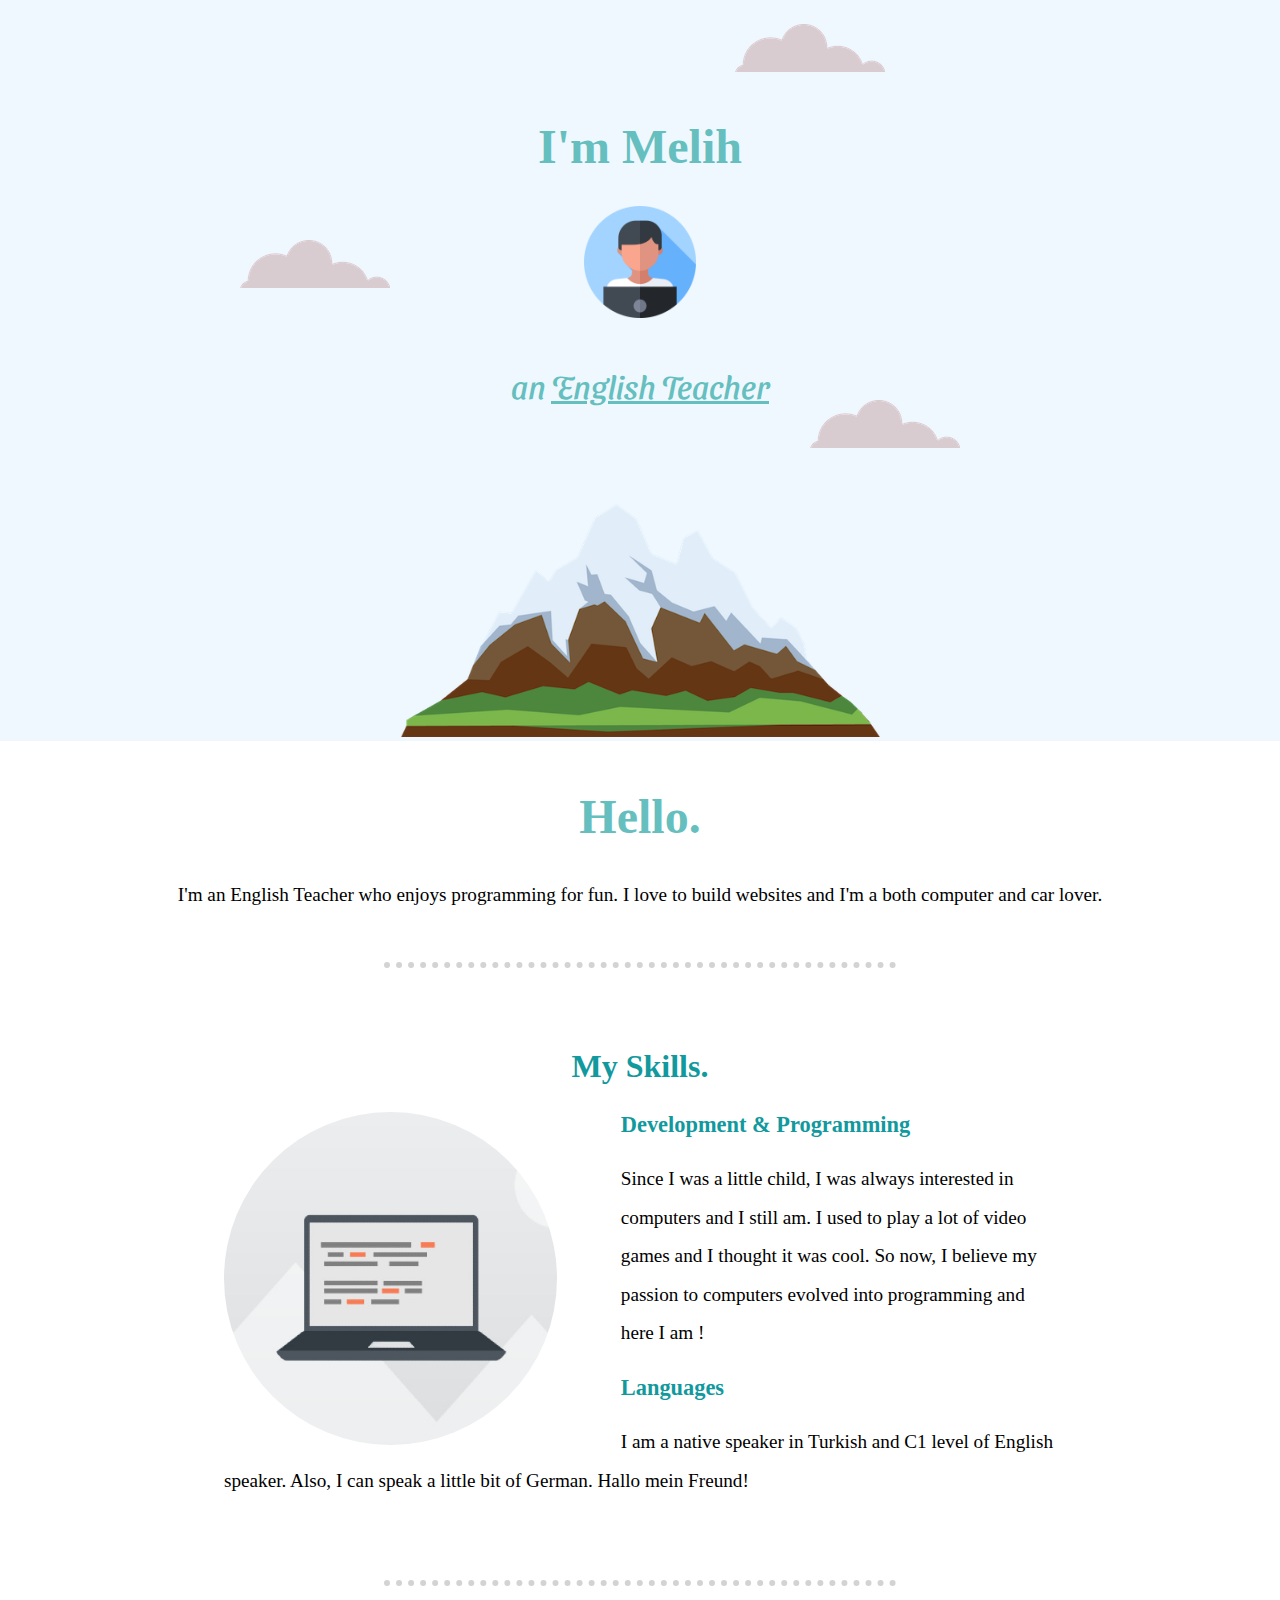
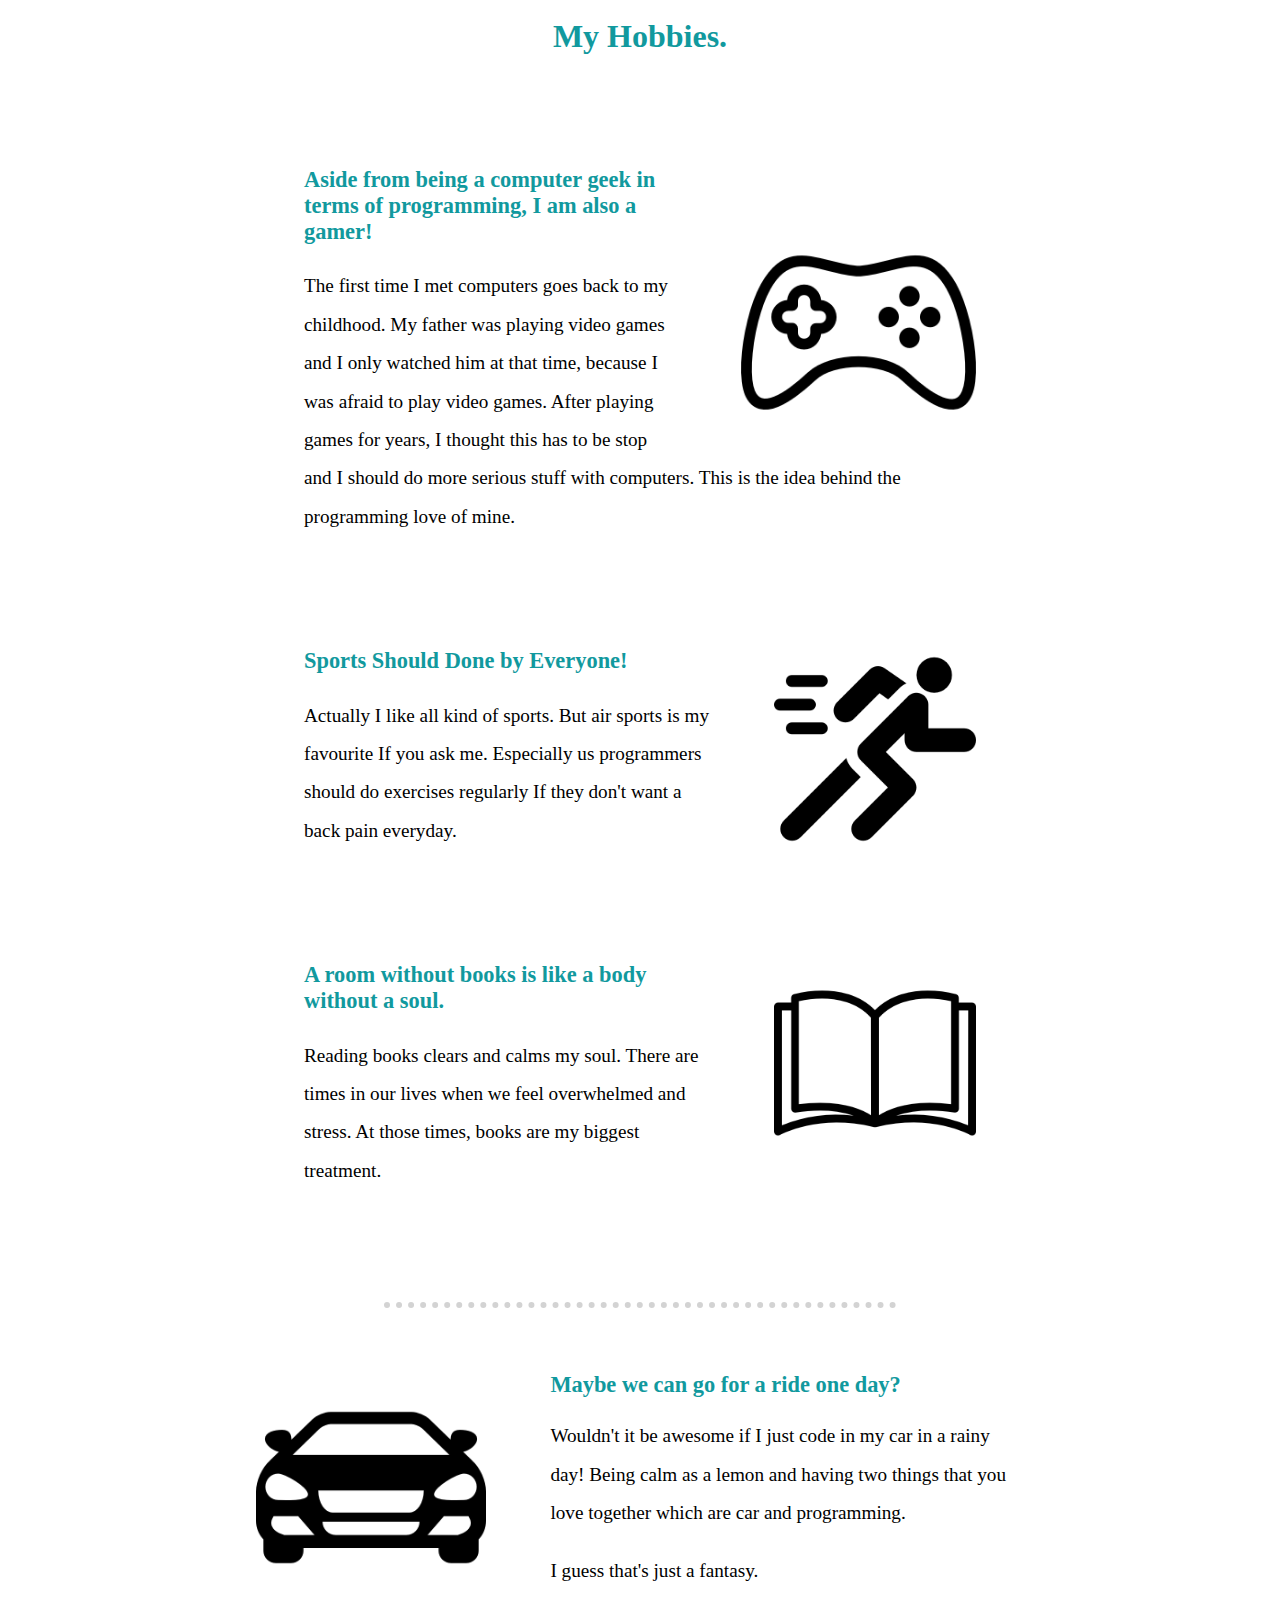
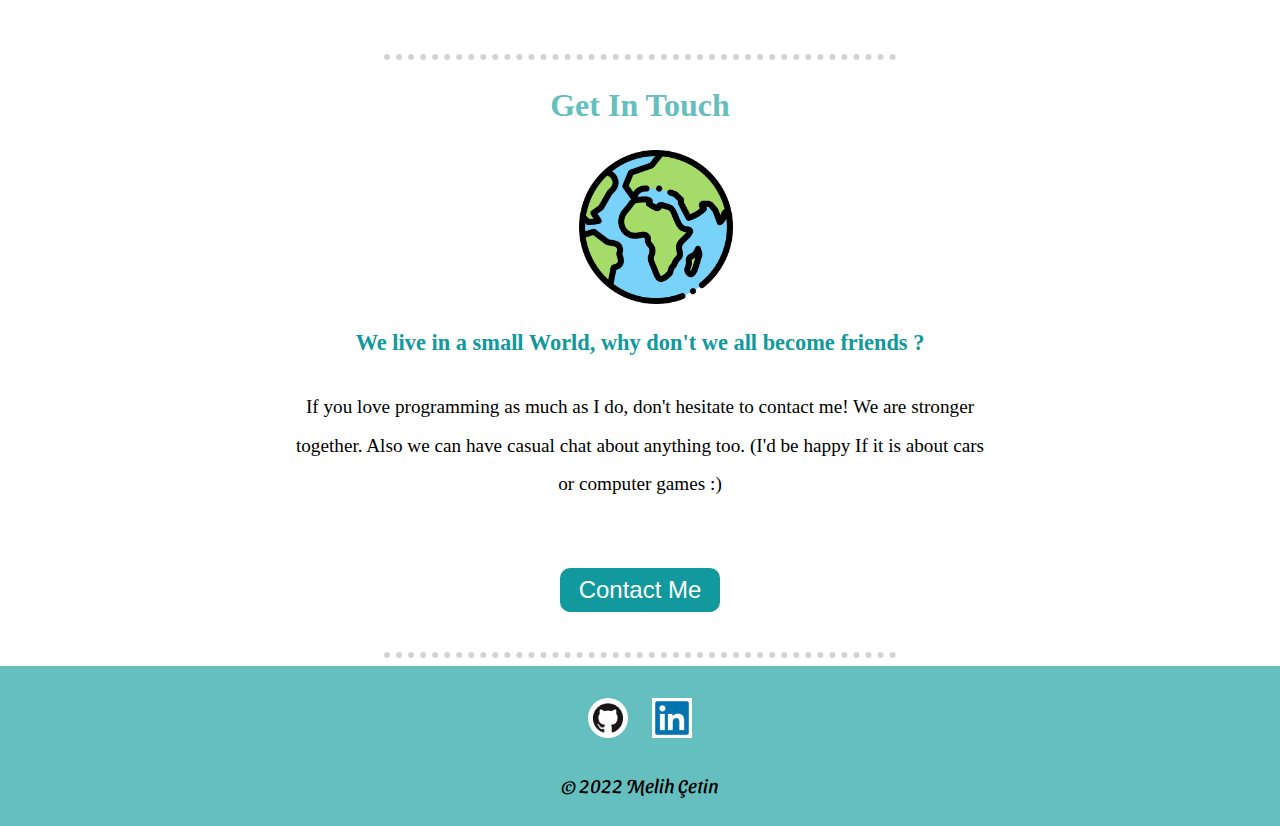
<file: index.html>
<!DOCTYPE html>
<html lang="en">
<head>
    <meta charset="UTF-8">
    <link rel="stylesheet" href="stylesheet.css">
    <meta name="viewport" content="width=device-width, initial-scale=1.0">
    <link rel="icon" href="favicon.ico">
    <title>Melih Çetin</title>
</head>
<body>
    <div class="intro">
        <img src="images/cloud.png" alt="cloud" class="top-cloud">
        <h1>I'm Melih</h1>
        <img src="images/worker.png" alt="avatar" class="avatar">
        <p>an <span>English Teacher</span> </p> 
        <img src="images/cloud.png" alt="cloud" class="mid-cloud">
        <img src="images/cloud.png" alt="cloud" class="bottom-right-cloud">
        <img src="images/mountain.png" alt="mountain" class="mountain-img">
    </div>
    <main>
        <section class="greeting">
            <h1>Hello.</h1>
            <p class="who-i-am">I'm an English Teacher who enjoys programming for fun. I love to build websites and I'm a both computer and car lover.</p>
        </section>
        <hr>
        <section class="skills">
            <h2 class="heading">My Skills.</h2>
            <img class="computer-img" src="images/computer.png" alt="A photo computer representing my skills">
            <h3>Development & Programming</h3>
            <p>Since I was a little child, I was always interested in computers and I still am. I used to play a lot of video games and I thought it was cool.
                So now, I believe my passion to computers evolved into programming and here I am !
            </p>
            <h3>Languages</h3>
            <p>I am a native speaker in Turkish and C1 level of English speaker. Also, I can speak a little bit of German. Hallo mein Freund!</p>
        </section>
        <hr>
        <section class="interest">
            <h2 class="heading">My Hobbies.</h2>
            <article class="Gaming">
                <img src="images/console.png" alt="Gaming controller" class="interest-gaming-photo">
                <h3>Aside from being a computer geek in terms of programming, I am also a gamer!</h3>
                <p>The first time I met computers goes back to my childhood. My father was playing video games and I only watched him at that time, because I was afraid to play video games.
                    After playing games for years, I thought this has to be stop and I should do more serious stuff with computers. This is the idea behind the programming love of mine.
                </p>
            </article>
            <article class="sports">
                <img src="images/running.png" alt="Running icon" class="sports-img">
                <h3>Sports Should Done by Everyone!</h3>
                <p>Actually I like all kind of sports. But air sports is my favourite If you ask me. Especially us programmers should do exercises regularly If they don't want a back pain everyday. </p>
            </article>
            <article class="book-reading">
                <img src="images/book.png" alt="Book icon" class="book-img">
                <h3>A room without books is like a body without a soul.</h3>
                <p>Reading books clears and calms my soul. There are times in our lives when we feel overwhelmed and stress. At those times, books are my biggest treatment.</p>
            </article>
        </section>
        <hr>
        <section class="sport-car-section">
            <h3 id="car-heading">Maybe we can go for a ride one day?</h3>
            <img class="car-img" src="images/sedan-car-front.png" alt="A car picture">
            <p>Wouldn't it be awesome if I just code in my car in a rainy day! Being calm as a lemon and having two things that you love together which are car and programming.</p>
            <p>I guess that's just a fantasy. </p>
        </section>
        <hr>
        <section class="contact-me">
            <h2 class="get-touch">Get In Touch</h2>
            <img class="planet-img" src="images/planet-earth.png" alt="Planet Earth">
            <h3>We live in a small World, why don't we all become friends ?</h3>
            <p class="get-touch-p">If you love programming as much as I do, don't hesitate to contact me! We are stronger together. 
                Also we can have casual chat about anything too. (I'd be happy If it is about cars or computer games :)
            </p>
            <a href="mailto:melihcetin06@hotmail.com"><button class="btn">Contact Me</button></a>
        </section>
    </main>
    <hr>
    <footer>
        <div class="footer-social-profiles">
            <a href="https://github.com/melihthedev" target="_blank"><img src="images/github.png" alt="github profile"></a>
            <a href="https://www.linkedin.com/in/melih-%C3%A7etin-654105201/" target="_blank" ><img src="images/linkedin.png" alt="linked-in profile" id="linkedin"></a>
        </div>
        <div class="footer-name">
            <p class="copyright">&#169 2022 Melih Çetin</p>
        </div>
    </footer>
</body>
</html>
</file>
<file: stylesheet.css>
@import url('https://fonts.googleapis.com/css2?family=Padauk&family=Sacramento&display=swap');
@import url('https://fonts.googleapis.com/css2?family=Sansita+Swashed&display=swap');

body {
    margin: 0;
    text-align: center;
} 

h1{
    margin-top: 4.2rem;
    font-size: 2.5rem;
    color:  #66BFBF;
    font-size: 3rem;
}

.intro > p {
    font-size: 15px;
    font-family: 'Padauk', sans-serif;
    color: #66BFBF;
    font-size: 2rem;
    font-family: 'Sansita Swashed', cursive;
}

h2, h3, a {
    color: #11999E;
}

h3 {
    font-size: 1.4rem;
}

h2 {
    font-size: 2rem;
}

span {
    text-decoration: underline;
    font-size: inherit;
    font-family: inherit;
}

p {
    line-height: 2;
    font-size: 1.2rem;
}

article {
    margin: 7rem;
}

.avatar {
    width: 7rem;
}

hr {
    border-style: none;
    border-top: dotted 6px;
    width: 40%;
    border-color: lightGray;
}

.intro {
    background-color: aliceblue;
}
   
.mid-cloud{
    position: absolute;
    top: 15rem;
    left: 15rem;
}

.top-cloud {
    position: relative;
    left: 10.6rem;
    top: 1.5rem;
}

.bottom-right-cloud {
    position: absolute;
    top: 25rem;
    right: 20rem;
}

.mountain-img {
    width: 30rem;
}

.picture-me {
    height: 15rem;
    margin: 2rem auto;
}

.greeting > h1 {
    margin-top: 3rem;
}

.who-i-am {
    font-weight: 350;
    margin-bottom: 3rem;
}

.skills {
    width: 65%;
    margin: 5rem auto;
    text-align: left;
}

.heading {
    text-align: center;
}

.computer-img {
    float: left;
    margin-right: 4rem;
    border-radius: 50%;
    margin-bottom: 1rem;
    width: 40%;
}

.interest {
    width: 70%;
    text-align: left;
    margin: 2rem auto;
}

.interest-gaming-photo {
    width: 35%;
    float: right;
    margin-left: 4rem;
    margin-bottom: 3rem;
    position: relative;
    top: 3rem;
}

.sports-img {
    float: right;
    width: 30%;
    margin-left: 4rem;
}

.book-img {
    float: right;
    width: 30%;
    margin-left: 4rem;
}

.sport-car-section {
    text-align: left;
    width: 60%;
    margin: 0 auto;
    margin-bottom: 4rem;
    margin-top: 4rem;
}

#car-heading {
    margin-bottom: 0;
    display: inline;
}

.car-img {
    margin-right: 4rem;
    width: 30%;
    float: left;
}

.contact-me {
    margin: 0 auto;
    width: 60%;
    text-align: center;
}

.get-touch {
    font-size: 2rem;
    color:  #66BFBF;
}

.get-touch-p {
    margin: 2rem;
    font-size: 1.2rem;
}

.planet-img {
    width: 20%;
    margin-left: 2rem;
}

footer {
    background-color: #66BFBF;
    margin: 0;
    height: 10rem;
}

.btn {
    background-color: #11999E;
    border-radius: 10px;
    font-size: 1.5rem;
    border: none;
    margin: 2rem;
    padding: 0.5rem;
    width: 10rem;
    color: white;
    margin: 2rem auto;
    cursor: pointer;
}

.footer-social-profiles > a > img {
    width: 2.5rem;
    margin: 5px 10px;
    border-radius: 50%;
    margin-top: 2rem;
}

.copyright {
    font-family: 'Sansita Swashed', cursive;
}

#twitter {
    height: 2.5rem;
}

#linkedin {
    border-radius: 0;
}
</file>
